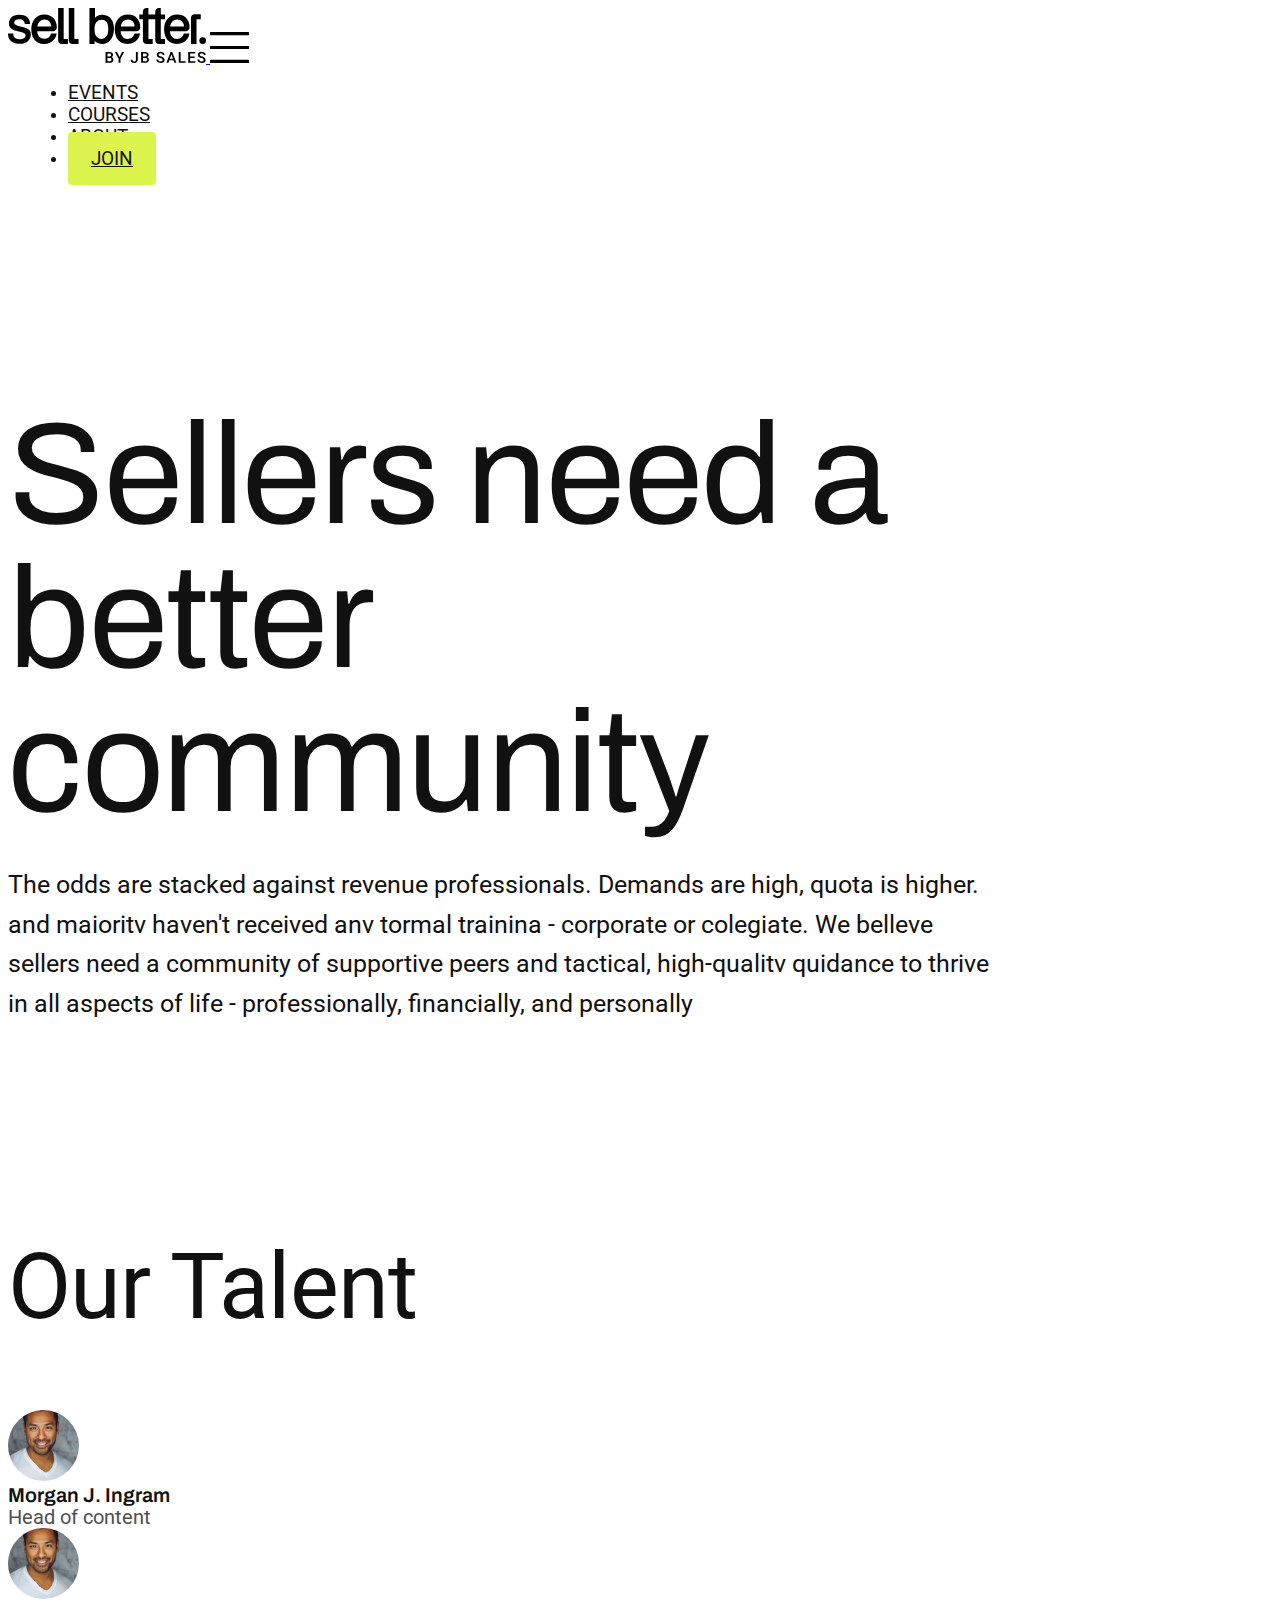
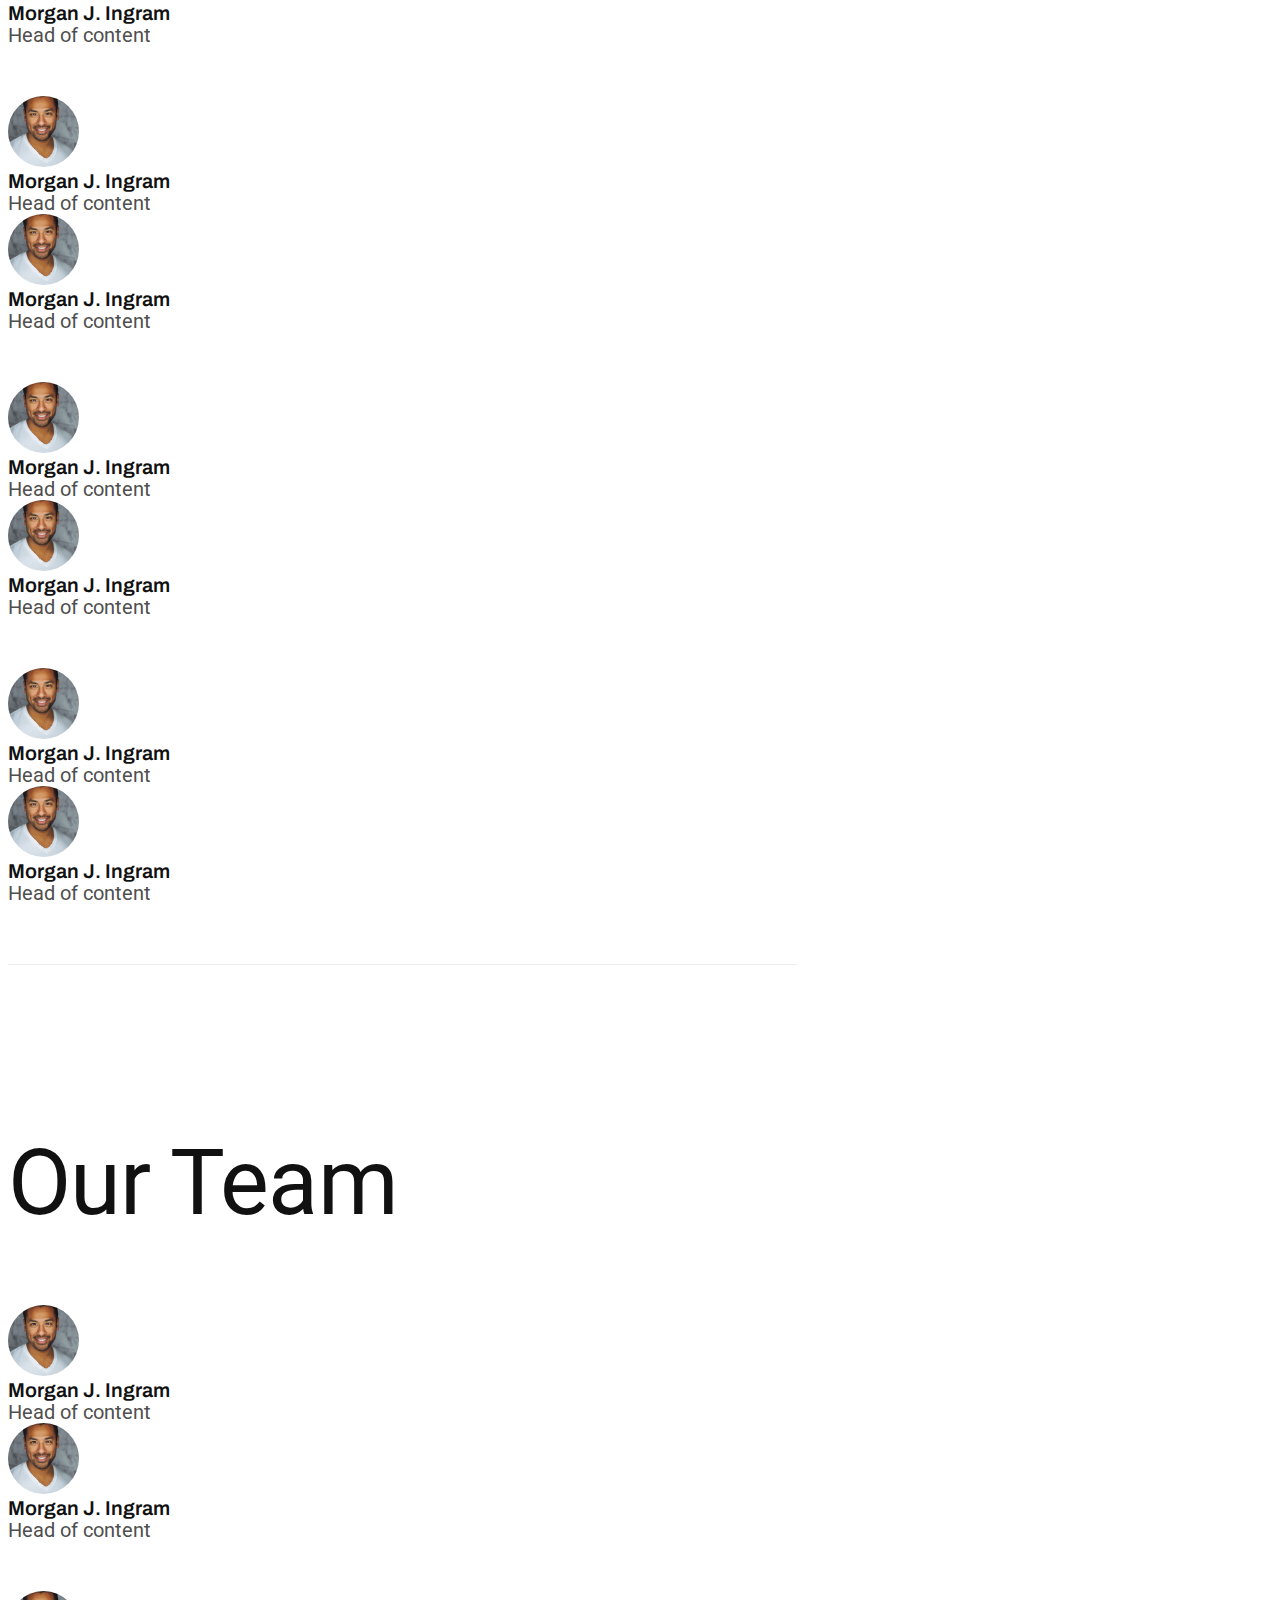
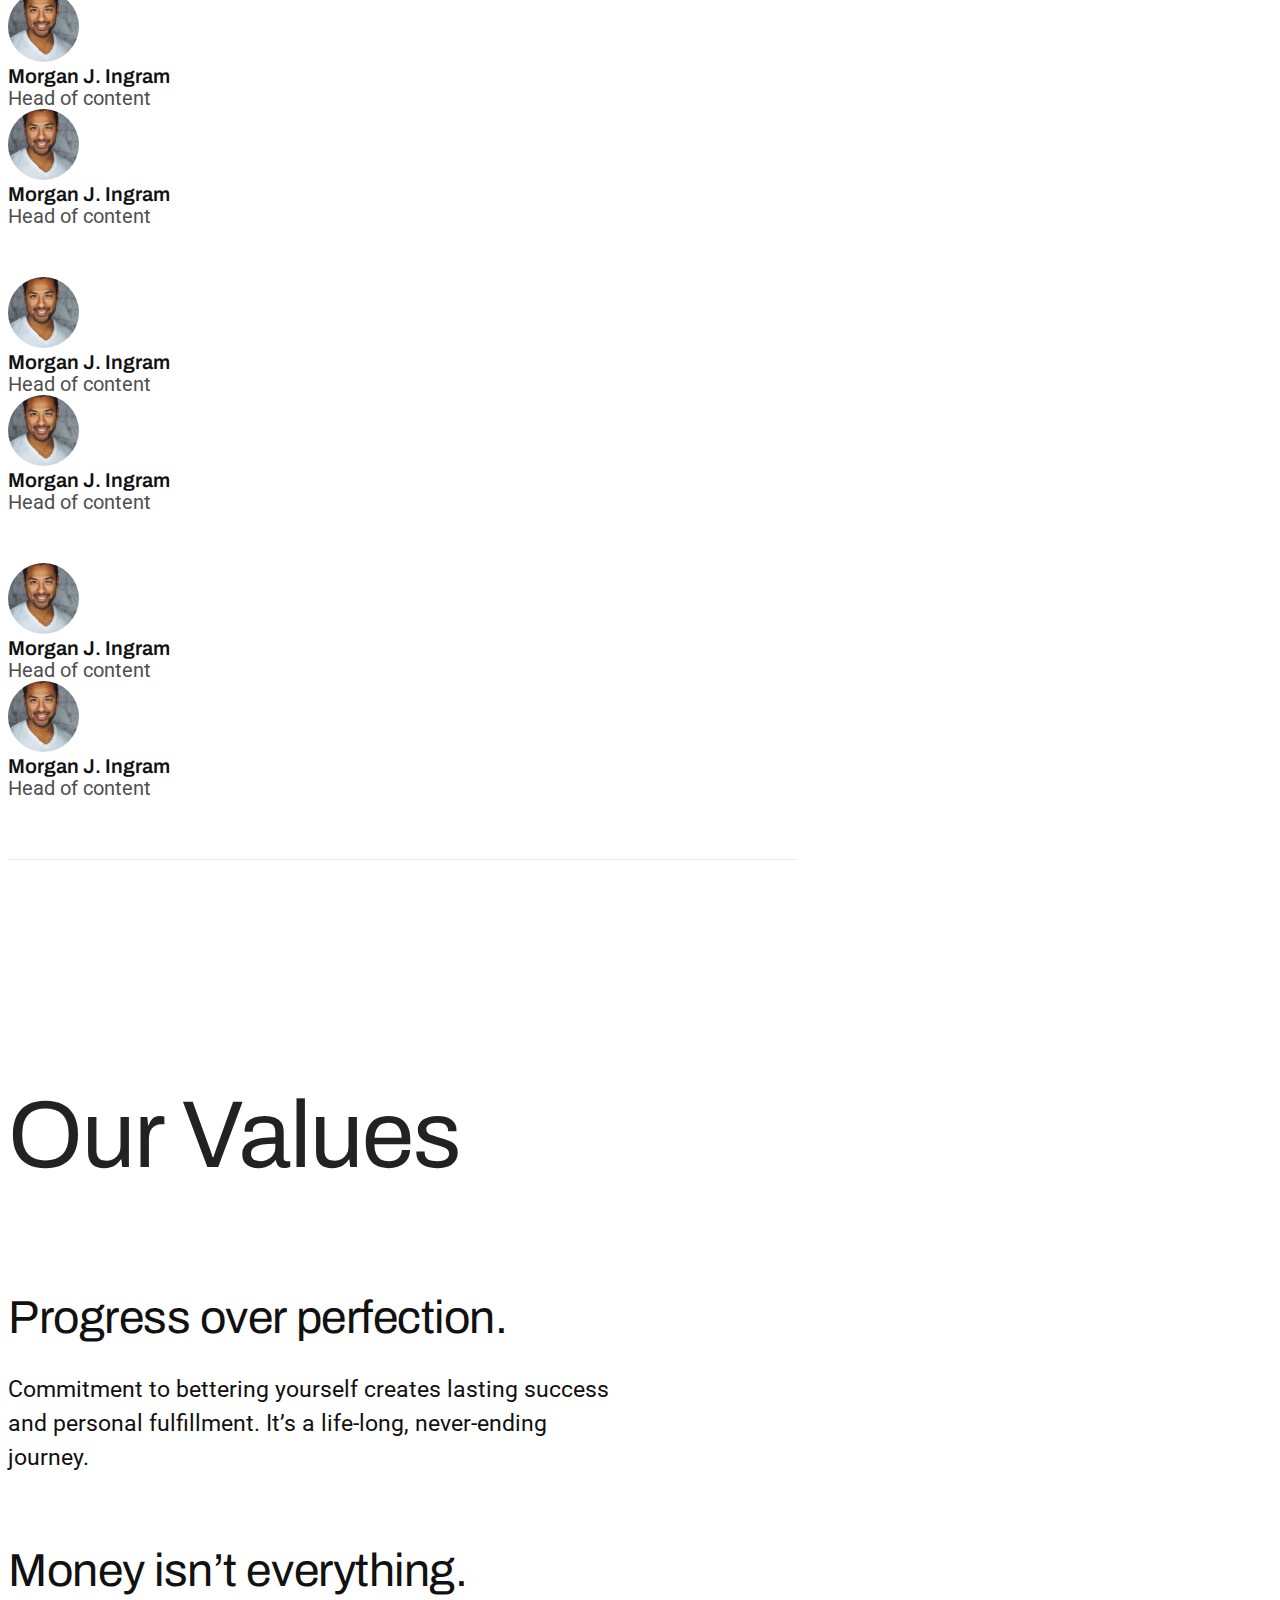
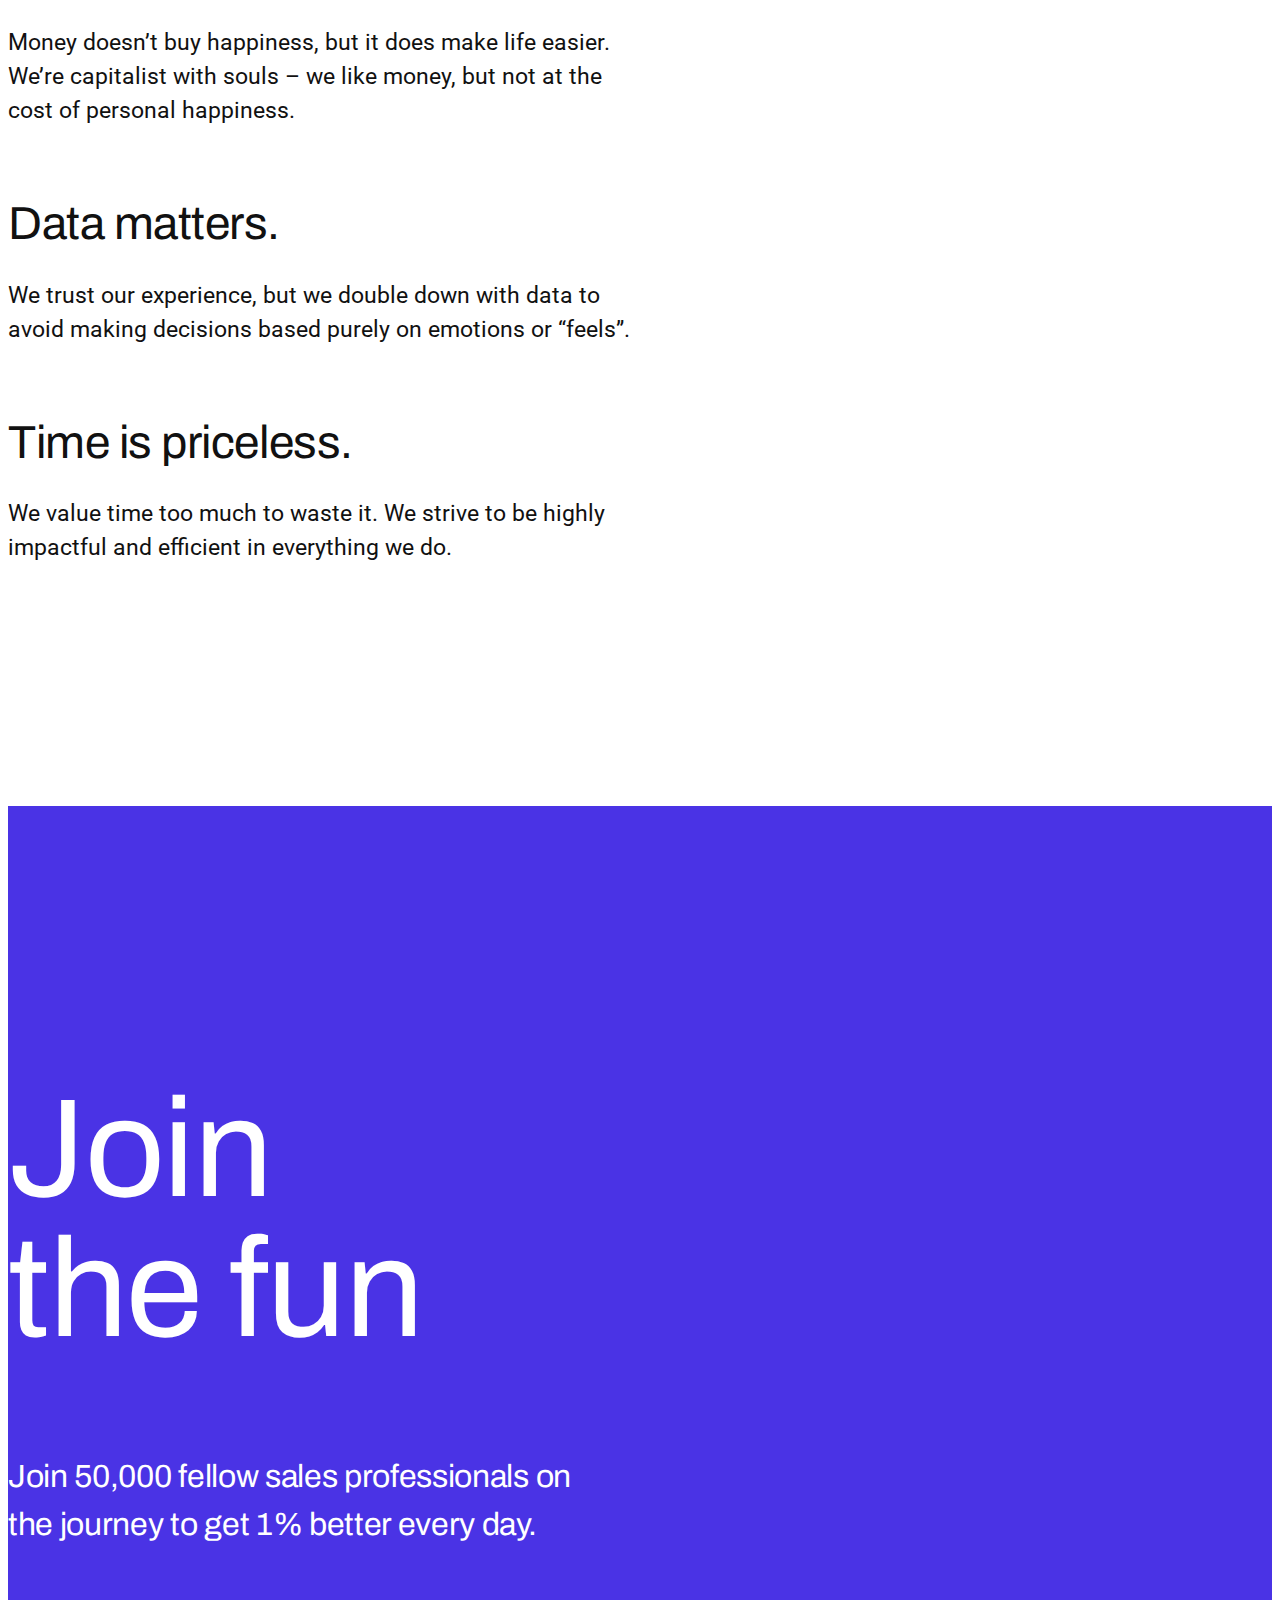
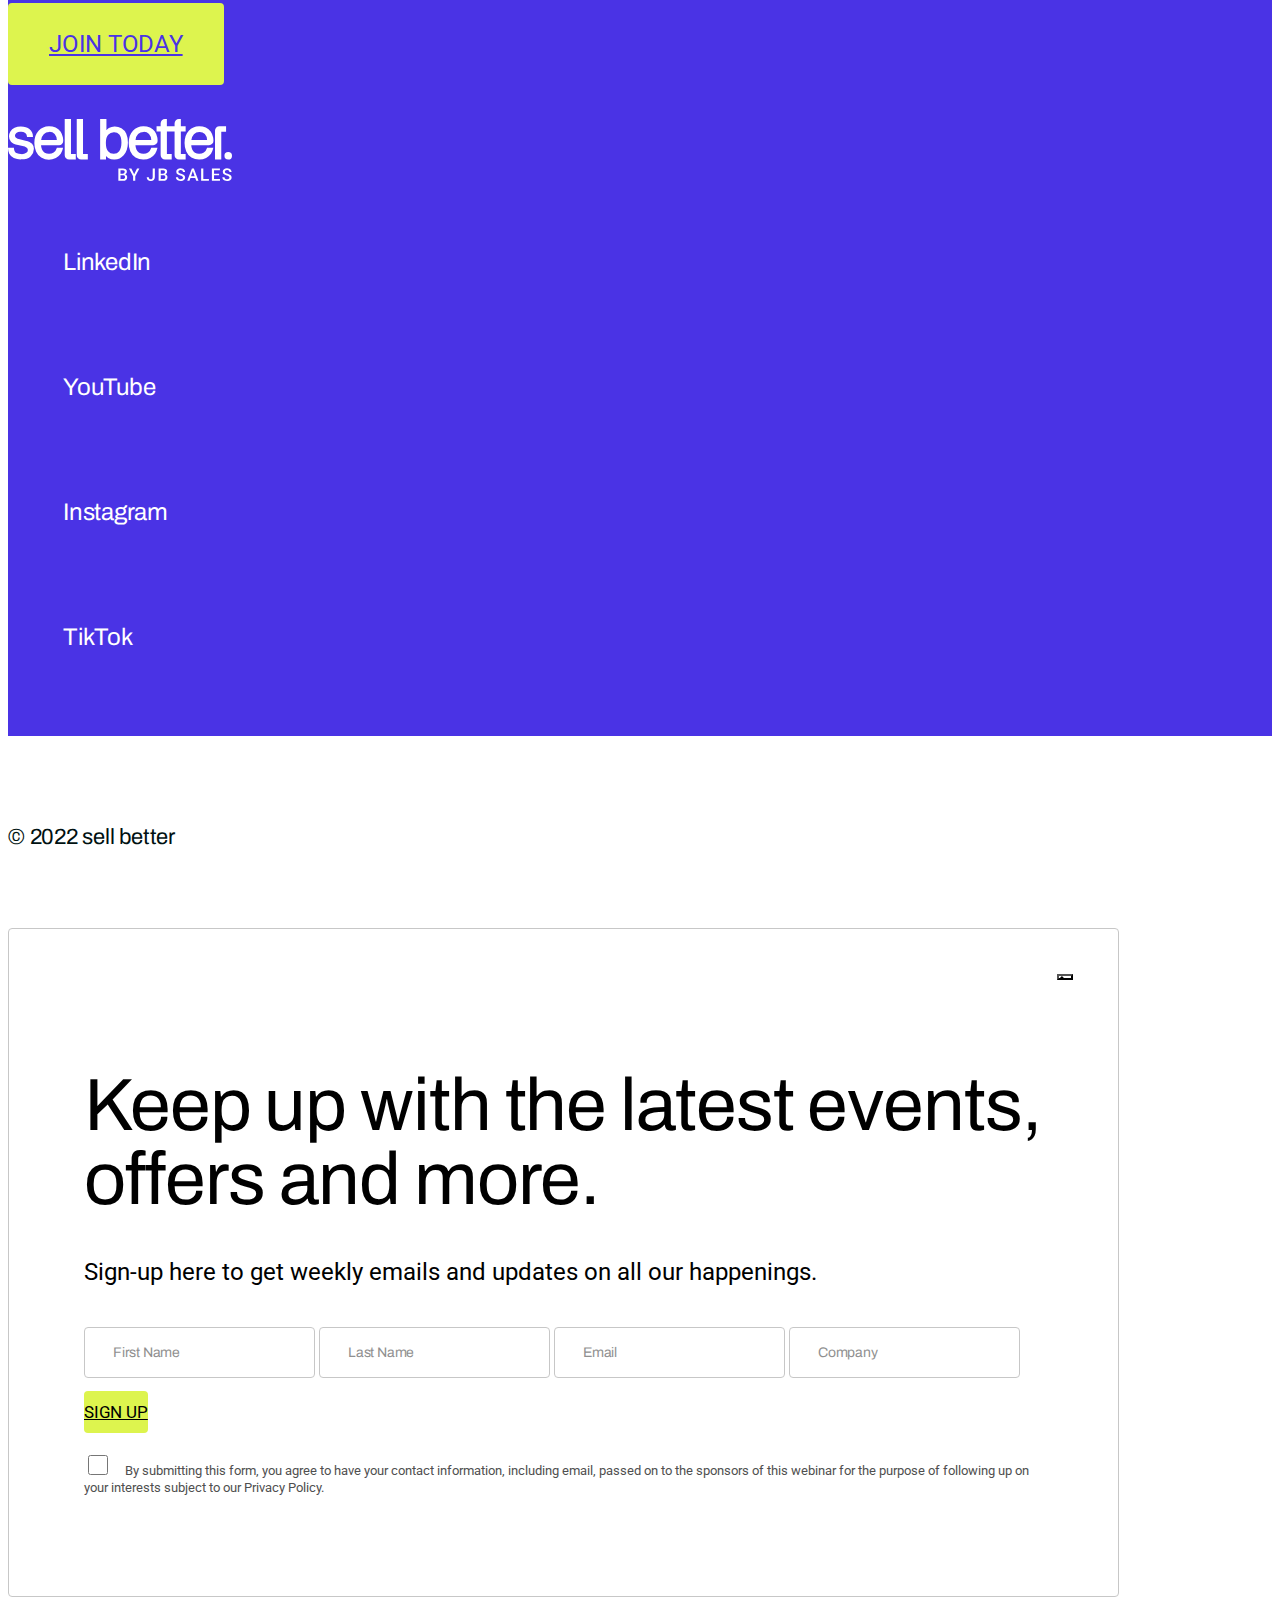
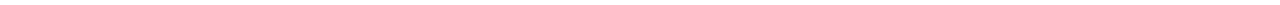
<file: about.html>
<!DOCTYPE html>
<html lang="en">
  <head>
    <meta charset="utf-8" />
    <meta name="viewport" content="width=device-width, initial-scale=1" />
    <title>Sell Better | About</title>
    <link
      href="https://cdn.jsdelivr.net/npm/bootstrap@5.2.0-beta1/dist/css/bootstrap.min.css"
      rel="stylesheet"
      integrity="sha384-0evHe/X+R7YkIZDRvuzKMRqM+OrBnVFBL6DOitfPri4tjfHxaWutUpFmBp4vmVor"
      crossorigin="anonymous"
    />
    <link rel="preconnect" href="https://fonts.googleapis.com" />
    <link rel="preconnect" href="https://fonts.gstatic.com" crossorigin />
    <link
      href="https://fonts.googleapis.com/css2?family=Archivo:wght@400;500;600;700;800;900&family=Roboto:wght@400;500;700;900&display=swap"
      rel="stylesheet"
    />
    <link
      rel="stylesheet"
      href="https://cdnjs.cloudflare.com/ajax/libs/animate.css/4.1.1/animate.min.css"
    />
    <link rel="icon" href="img/favicon.png" type="image/png" />
    <link rel="stylesheet" href="style.css" />
  </head>
  <body>
    <!-- Nav section -->

    <nav class="navbar navbar-expand-lg">
      <div class="container">
        <a class="navbar-brand" href="index.html">
          <img src="img/sell_better_logo.svg" alt="Sell Better" />
        </a>

        <label class="navbar-toggler" for="slide-menu-right" type="button">
          <img src="img/menu-icon.svg" alt="" />
        </label>

        <div class="collapse navbar-collapse" id="navbarMain">
          <div class="navbar-nav ms-auto align-items-center">
            <ul id="menu-main" class="navbar-nav me-auto mb-2 mb-md-0">
              <li class="menu-item nav-item">
                <a href="index.html#events" class="nav-link">Events</a>
              </li>
              <li class="menu-item nav-item">
                <a
                  href="https://www.thinkific.com/"
                  target="_blank"
                  class="nav-link"
                  >Courses</a
                >
              </li>
              <li class="menu-item nav-item">
                <a href="about.html" class="nav-link">About</a>
              </li>
              <li class="nav-item nav-join">
                <a
                  class="nav-link btn btn-primary"
                  href="#"
                  data-bs-toggle="modal"
                  data-bs-target="#joinModal"
                  >Join</a
                >
              </li>
            </ul>
          </div>
        </div>
      </div>
    </nav>

    <!-- Menu Items -->
    <div class="slide-menu" id="slide-menu">
      <input id="slide-menu-right" class="menu-toggle" type="checkbox" />
      <div class="menu-wrap" id="menu-wrap">
        <label for="slide-menu-right" class="menu-close"
          ><img src="img/close_icon.svg" alt=""
        /></label>
        <div class="menu-list">
          <ul class="text-center">
            <li class="">
              <a class="mobile-menu-link" href="index.html">Home</a>
            </li>
            <li class="">
              <a class="mobile-menu-link" href="index.html#events">Events</a>
            </li>
            <li class="">
              <a
                class="mobile-menu-link"
                target="_blank"
                href="https://www.thinkific.com/"
                >Courses</a
              >
            </li>
            <li class="">
              <a class="mobile-menu-link" href="about.html">About</a>
            </li>
          </ul>
          <div class="nav-join text-center w-100">
            <a
              data-bs-toggle="modal"
              data-bs-target="#joinModal"
              for="slide-menu-right"
              class="btn btn-primary"
              >Join</a
            >
          </div>
          <div class="social-icons-block">
            <div class="container">
              <div class="socials-icons">
                <ul
                  class="d-flex list-unstyled justify-content-center align-items-center"
                >
                  <li>
                    <a href="#"><img src="img/linkedin_icon.svg" alt="" /></a>
                  </li>
                  <li>
                    <a href="#"><img src="img/instagram.svg" alt="" /></a>
                  </li>
                  <li>
                    <a href="#"><img src="img/TikTok.svg" alt="" /></a>
                  </li>
                  <li>
                    <a href="#"><img src="img/youtube.svg" alt="" /></a>
                  </li>
                </ul>
              </div>
            </div>
          </div>
        </div>
      </div>
      <label for="slide-menu-right" class="menu-overlay"></label>
    </div>

    <!-- About page hero -->

    <div class="about-hero">
      <div class="container">
        <div
          class="about-hero-content mx-auto text-center d-flex flex-column align-items-center"
        >
          <h1>Sellers need a better community</h1>
          <p>
            The odds are stacked against revenue professionals. Demands are
            high, quota is higher. and maioritv haven't received anv tormal
            trainina - corporate or colegiate. We belleve sellers need a
            community of supportive peers and tactical, high-qualitv quidance to
            thrive in all aspects of life - professionally, financially, and
            personally
          </p>
        </div>
      </div>
    </div>

    <!-- Talent section -->

    <section class="team-section" id="talent-section">
      <div class="container">
        <div class="team-section-wrap mx-auto">
          <h2 class="text-center">Our Talent</h2>
          <div class="row">
            <div class="col-md-6">
              <div
                class="team-member d-flex align-items-center justify-content-center justify-content-md-start"
              >
                <div class="team-member-photo">
                  <img src="img/person.jpg" alt="" />
                </div>
                <div class="member-infos">
                  <div class="member-name">Morgan J. Ingram</div>
                  <div class="member-role">Head of content</div>
                </div>
              </div>
            </div>
            <div class="col-md-6">
              <div
                class="team-member d-flex align-items-center justify-content-md-end justify-content-center"
              >
                <div class="team-member-photo">
                  <img src="img/person.jpg" alt="" />
                </div>
                <div class="member-infos">
                  <div class="member-name">Morgan J. Ingram</div>
                  <div class="member-role">Head of content</div>
                </div>
              </div>
            </div>
          </div>
          <div class="row">
            <div class="col-md-6">
              <div
                class="team-member d-flex align-items-center justify-content-center justify-content-md-start"
              >
                <div class="team-member-photo">
                  <img src="img/person.jpg" alt="" />
                </div>
                <div class="member-infos">
                  <div class="member-name">Morgan J. Ingram</div>
                  <div class="member-role">Head of content</div>
                </div>
              </div>
            </div>
            <div class="col-md-6">
              <div
                class="team-member d-flex align-items-center justify-content-md-end justify-content-center"
              >
                <div class="team-member-photo">
                  <img src="img/person.jpg" alt="" />
                </div>
                <div class="member-infos">
                  <div class="member-name">Morgan J. Ingram</div>
                  <div class="member-role">Head of content</div>
                </div>
              </div>
            </div>
          </div>
          <div class="row">
            <div class="col-md-6">
              <div
                class="team-member d-flex align-items-center justify-content-center justify-content-md-start"
              >
                <div class="team-member-photo">
                  <img src="img/person.jpg" alt="" />
                </div>
                <div class="member-infos">
                  <div class="member-name">Morgan J. Ingram</div>
                  <div class="member-role">Head of content</div>
                </div>
              </div>
            </div>
            <div class="col-md-6">
              <div
                class="team-member d-flex align-items-center justify-content-md-end justify-content-center"
              >
                <div class="team-member-photo">
                  <img src="img/person.jpg" alt="" />
                </div>
                <div class="member-infos">
                  <div class="member-name">Morgan J. Ingram</div>
                  <div class="member-role">Head of content</div>
                </div>
              </div>
            </div>
          </div>
          <div class="row">
            <div class="col-md-6">
              <div
                class="team-member d-flex align-items-center justify-content-center justify-content-md-start"
              >
                <div class="team-member-photo">
                  <img src="img/person.jpg" alt="" />
                </div>
                <div class="member-infos">
                  <div class="member-name">Morgan J. Ingram</div>
                  <div class="member-role">Head of content</div>
                </div>
              </div>
            </div>
            <div class="col-md-6">
              <div
                class="team-member d-flex align-items-center justify-content-md-end justify-content-center"
              >
                <div class="team-member-photo">
                  <img src="img/person.jpg" alt="" />
                </div>
                <div class="member-infos">
                  <div class="member-name">Morgan J. Ingram</div>
                  <div class="member-role">Head of content</div>
                </div>
              </div>
            </div>
          </div>
        </div>
      </div>
    </section>

    <!-- Team section -->

    <section class="team-section" id="team-section">
      <div class="container">
        <div class="team-section-wrap mx-auto">
          <h2 class="text-center">Our Team</h2>
          <div class="row">
            <div class="col-md-6">
              <div
                class="team-member d-flex align-items-center justify-content-center justify-content-md-start"
              >
                <div class="team-member-photo">
                  <img src="img/person.jpg" alt="" />
                </div>
                <div class="member-infos">
                  <div class="member-name">Morgan J. Ingram</div>
                  <div class="member-role">Head of content</div>
                </div>
              </div>
            </div>
            <div class="col-md-6">
              <div
                class="team-member d-flex align-items-center justify-content-md-end justify-content-center"
              >
                <div class="team-member-photo">
                  <img src="img/person.jpg" alt="" />
                </div>
                <div class="member-infos">
                  <div class="member-name">Morgan J. Ingram</div>
                  <div class="member-role">Head of content</div>
                </div>
              </div>
            </div>
          </div>
          <div class="row">
            <div class="col-md-6">
              <div
                class="team-member d-flex align-items-center justify-content-center justify-content-md-start"
              >
                <div class="team-member-photo">
                  <img src="img/person.jpg" alt="" />
                </div>
                <div class="member-infos">
                  <div class="member-name">Morgan J. Ingram</div>
                  <div class="member-role">Head of content</div>
                </div>
              </div>
            </div>
            <div class="col-md-6">
              <div
                class="team-member d-flex align-items-center justify-content-md-end justify-content-center"
              >
                <div class="team-member-photo">
                  <img src="img/person.jpg" alt="" />
                </div>
                <div class="member-infos">
                  <div class="member-name">Morgan J. Ingram</div>
                  <div class="member-role">Head of content</div>
                </div>
              </div>
            </div>
          </div>
          <div class="row">
            <div class="col-md-6">
              <div
                class="team-member d-flex align-items-center justify-content-center justify-content-md-start"
              >
                <div class="team-member-photo">
                  <img src="img/person.jpg" alt="" />
                </div>
                <div class="member-infos">
                  <div class="member-name">Morgan J. Ingram</div>
                  <div class="member-role">Head of content</div>
                </div>
              </div>
            </div>
            <div class="col-md-6">
              <div
                class="team-member d-flex align-items-center justify-content-md-end justify-content-center"
              >
                <div class="team-member-photo">
                  <img src="img/person.jpg" alt="" />
                </div>
                <div class="member-infos">
                  <div class="member-name">Morgan J. Ingram</div>
                  <div class="member-role">Head of content</div>
                </div>
              </div>
            </div>
          </div>
          <div class="row">
            <div class="col-md-6">
              <div
                class="team-member d-flex align-items-center justify-content-center justify-content-md-start"
              >
                <div class="team-member-photo">
                  <img src="img/person.jpg" alt="" />
                </div>
                <div class="member-infos">
                  <div class="member-name">Morgan J. Ingram</div>
                  <div class="member-role">Head of content</div>
                </div>
              </div>
            </div>
            <div class="col-md-6">
              <div
                class="team-member d-flex align-items-center justify-content-md-end justify-content-center"
              >
                <div class="team-member-photo">
                  <img src="img/person.jpg" alt="" />
                </div>
                <div class="member-infos">
                  <div class="member-name">Morgan J. Ingram</div>
                  <div class="member-role">Head of content</div>
                </div>
              </div>
            </div>
          </div>
        </div>
      </div>
    </section>

    <!-- Our Values section -->

    <section class="our-values" id="our-values">
      <div class="container">
        <div class="our-values-wrap mx-auto">
          <h2 class="text-center">Our Values</h2>
          <div class="value-box">
            <h4>Progress over perfection.</h4>
            <p>
              Commitment to bettering yourself creates lasting success and
              personal fulfillment. It’s a life-long, never-ending journey.
            </p>
          </div>
          <div class="value-box">
            <h4>Money isn’t everything.</h4>
            <p>
              Money doesn’t buy happiness, but it does make life easier. We’re
              capitalist with souls – we like money, but not at the cost of
              personal happiness.
            </p>
          </div>
          <div class="value-box">
            <h4>Data matters.</h4>
            <p>
              We trust our experience, but we double down with data to avoid
              making decisions based purely on emotions or “feels”.
            </p>
          </div>
          <div class="value-box">
            <h4>Time is priceless.</h4>
            <p>
              We value time too much to waste it. We strive to be highly
              impactful and efficient in everything we do.
            </p>
          </div>
        </div>
      </div>
    </section>

    <!-- Join section -->

    <section class="join-section">
      <div class="container">
        <h1 class="text-center">
          Join <br class="b-block d-lg-none" />
          the fun
        </h1>
        <h3 class="text-center">
          Join 50,000 fellow sales professionals on <br />
          the journey to get 1% better every day.
        </h3>
        <div class="btn-wrap text-center">
          <a
            href="#"
            class="btn btn-primary"
            data-bs-toggle="modal"
            data-bs-target="#joinModal"
            >Join today</a
          >
        </div>
        <!-- Footer -->

        <div
          class="footer main-footer d-flex align-items-center justify-content-between"
        >
          <div class="footer-logo text-center order-lg-1 order-2">
            <a href="index.html"
              ><img src="img/sell_better_logo.svg" alt="" class="img-fluid"
            /></a>
          </div>
          <div class="footer-social-links order-lg-2 order-1">
            <ul class="list-unstyled d-lg-flex text-center">
              <li><a href="" class="footer-link">LinkedIn</a></li>
              <li><a href="" class="footer-link">YouTube</a></li>
              <li><a href="" class="footer-link">Instagram</a></li>
              <li><a href="" class="footer-link">TikTok</a></li>
            </ul>
          </div>
        </div>
      </div>
    </section>

    <!-- Copyright -->

    <section class="copyright-section">
      <div class="container">
        <div class="copyright-wrap"><p>© 2022 sell better</p></div>
      </div>
    </section>

    <!-- Join Modal -->
    <div
      class="modal fade"
      id="joinModal"
      tabindex="-1"
      aria-labelledby="joinModalLabel"
      aria-hidden="true"
    >
      <div class="modal-dialog modal-dialog-centered modal-xl">
        <div class="modal-content">
          <div class="modal-header">
            <button
              type="button"
              class="btn-close"
              data-bs-dismiss="modal"
              aria-label="Close"
            ></button>
          </div>
          <div class="modal-body pt-0">
            <div class="container">
              <div class="row">
                <div class="col-lg-6">
                  <h1>Keep up with the latest events, offers and more.</h1>
                  <h5>
                    Sign-up here to get weekly emails and updates on all our
                    happenings.
                  </h5>
                </div>
                <div class="col-lg-6">
                  <form>
                    <input
                      type="text"
                      class="form-control"
                      id="joinFirstName"
                      placeholder="First Name"
                    />

                    <input
                      type="text"
                      class="form-control"
                      id="joinLastName"
                      placeholder="Last Name"
                    />

                    <input
                      type="email"
                      class="form-control"
                      id="joinEmail"
                      placeholder="Email"
                    />

                    <input
                      type="text"
                      class="form-control"
                      id="joinCompany"
                      placeholder="Company"
                    />
                  </form>
                  <div class="btn-wrap">
                    <a href="#" class="btn btn-primary w-100">Sign up</a>
                  </div>
                  <div class="form-check">
                    <input
                      type="checkbox"
                      class="form-check-input"
                      id="joinCheck"
                    />
                    <label class="form-check-label" for="joinCheck"
                      >By submitting this form, you agree to have your contact
                      information, including email, passed on to the sponsors of
                      this webinar for the purpose of following up on your
                      interests subject to our Privacy Policy.</label
                    >
                  </div>
                </div>
              </div>
            </div>
          </div>
        </div>
      </div>
    </div>

    <script
      src="https://code.jquery.com/jquery-3.6.0.min.js"
      integrity="sha256-/xUj+3OJU5yExlq6GSYGSHk7tPXikynS7ogEvDej/m4="
      crossorigin="anonymous"
    ></script>
    <script
      src="https://cdn.jsdelivr.net/npm/bootstrap@5.2.0-beta1/dist/js/bootstrap.bundle.min.js"
      integrity="sha384-pprn3073KE6tl6bjs2QrFaJGz5/SUsLqktiwsUTF55Jfv3qYSDhgCecCxMW52nD2"
      crossorigin="anonymous"
    ></script>

    <script src="scripts/script.js"></script>
  </body>
</html>
</file>
<file: style.css>
:root {
  --font-primary: "Roboto", sans-serif;
  --font-secondary: "Archivo", sans-serif;
  --blue-primary: #4a33e5;
  --black-custom: #111111;
  --green-light: #ddf44e;
  --grey-light: #f5f5f5;
}

body {
  font-family: var(--font-primary);
  letter-spacing: 0px;
  line-height: 1;
  color: var(--black-custom);
}

h1 {
  font-size: 90px;
  line-height: 1;
  color: var(--black-custom);
  font-family: var(--font-secondary);
}

h1,
h2,
h3,
h4,
h5,
h6 {
  font-weight: 400;
}

.list-unstyled {
  list-style: none;
}

.btn {
  border-radius: 4px;
  font-size: 24px;
  line-height: 1.25;
  padding-top: 27px;
  padding-bottom: 27px;
  text-transform: uppercase;
  border: none;
}

.btn-primary {
  background-color: var(--green-light);
}

.btn-primary:hover,
.btn-primary:active,
.btn-primary:focus {
  background-color: #d0ea31;
  border: none;
  box-shadow: none;
}

/*******************************************
              Desktop Hero
*******************************************/

.hero-desktop {
  height: 100vh;

  position: relative;
}

.hero-arrow-wrap {
  position: absolute;
  left: 50%;
  transform: translateX(-50%);
  bottom: 40px;
}

.color-scheme-1 {
  background-color: #4f2ee8;
}

.color-scheme-1 .hero-section-content img {
  filter: invert(89%) sepia(50%) saturate(621%) hue-rotate(13deg)
    brightness(107%) contrast(91%);
}

.color-scheme-2 {
  background-color: #17243f;
}

.color-scheme-2 .hero-section-content img {
  filter: invert(79%) sepia(10%) saturate(1049%) hue-rotate(216deg)
    brightness(98%) contrast(93%);
}

.color-scheme-3 {
  background-color: #3a3ee4;
}

.color-scheme-3 .hero-section-content img {
  filter: invert(75%) sepia(13%) saturate(1631%) hue-rotate(77deg)
    brightness(93%) contrast(89%);
}

.color-scheme-4 {
  background-color: #d0bcf1;
}

.color-scheme-4 .hero-section-content img {
  filter: invert(39%) sepia(55%) saturate(852%) hue-rotate(316deg)
    brightness(101%) contrast(89%);
}

/*******************************************
              Navbar
*******************************************/

.navbar {
  transition: all 0.5s;
}
.navbar.scrollUp {
  transform: translateY(-85px);
}

.navbar-brand img {
  height: 55px;
}

.navbar-nav {
  align-items: center;
}

.navbar-nav > li {
  margin-left: 20px;
  margin-right: 20px;
  position: relative;
}

.navbar-nav > li:last-child {
  margin-right: 0px;
}

.navbar-nav > li > a {
  color: var(--black-custom);
  font-size: 19px;
  letter-spacing: 0px;
  text-transform: uppercase;
  line-height: 1.15;
  -moz-transition: all 0.2s ease 0s;
  -o-transition: all 0.2s ease 0s;
  -webkit-transition: all 0.2s ease 0s;
  transition: all 0.2s ease 0s;
}

.navbar-nav > li > a:hover,
.navbar-nav > li > a:focus {
  color: var(--green-light);
}

.navbar-nav > li > a.active {
  color: var(--green-light) !important;
}

.navbar-toggler {
  position: relative;
  border: 0;
  height: 31px;
}

.navbar-toggler:focus,
.navbar-toggler:active {
  outline: 0;
}

.slide-menu {
  z-index: 1031;
  position: relative;
}
.menu-wrap {
  background-color: #fff;
  padding: 0;
  overflow: hidden;
  transition: all 0.3s;
  position: fixed;
  width: 570px;
  top: 0;
  right: -570px;
  bottom: 0;
  z-index: 999;
}

.menu-toggle {
  display: none;
}
.menu-toggle:checked + .menu-wrap {
  right: 0;
}

.menu-overlay {
  background: rgba(0, 0, 0, 0.4);
  display: none;
  position: fixed;
  left: 0;
  right: 0;
  top: 0;
  bottom: 0;
  z-index: 900;
}
.menu-close {
  background: transparent url(img/close_icon.svg) center no-repeat;
  background-size: 31px;
  opacity: 1;
  position: absolute;
  width: 31px;
  height: 31px;
  right: 30px;
  top: 30px;
  text-indent: -9999px;
  transition: all 0.3s;
}
.menu-close:hover {
  cursor: pointer;
}
.menu-wrap:hover .menu-close {
  opacity: 1;
}
.menu-toggle {
  display: none;
}
.menu-toggle:checked + .menu-wrap {
  right: 0;
}
.menu-toggle:checked ~ .menu-overlay {
  display: block;
}

.menu-list {
  position: absolute;
  top: 80px;
  left: 110px;
  right: 110px;
  height: inherit;
  display: block;
  overflow: hidden;
}
.menu-wrap:hover .menu-list {
  overflow-y: auto;
}
.menu-list ul {
  list-style-type: none;
  padding: 0;
  margin: 0;
}
.menu-list li {
  display: block;
}
.menu-list li a,
.menu-list li label {
  display: block;
  font-size: 24px;
  line-height: 1.33;
  color: #000;
  text-decoration: none;
  text-transform: uppercase;
  padding-top: 30px;
  padding-bottom: 30px;
  border-bottom: 1px solid #ededed;
  -moz-transition: all 0.5s ease 0s;
  -o-transition: all 0.5s ease 0s;
  -webkit-transition: all 0.5s ease 0s;
  transition: all 0.5s ease 0s;
}

.menu-list li a:hover,
.menu-list li label:hover,
.menu-list li a:active,
.menu-list li a.active {
  color: var(--green-light);
  cursor: pointer;
}

.nav-link {
  font-weight: 400;
}

.nav-contact {
  margin-top: 25px;
}
.slide-menu li .btn {
  font-size: 14px;
  letter-spacing: 0.7px;
  display: inline-block;
}

.menu-icon {
  position: absolute;
  bottom: 40px;
  left: 110px;
  right: 110px;
}
.menu-icon ul {
  list-style-type: none;
  padding: 0;
  margin: 0;
}
.menu-icon li {
  margin-left: 10px;
  margin-right: 10px;
  font-size: 25px;
  line-height: 25px;
}
.menu-icon li img {
  filter: invert(100%);
}
.menu-icon li img:hover {
  filter: invert(100%) !important;
}

.slide-menu .social-icons-block ul li a {
  border-bottom: none;
}

.slide-menu .social-icons-block {
  margin-top: 20px;
}

.slide-menu .nav-join {
  margin-top: 40px;
}

.slide-menu .nav-join .btn {
  font-size: 24px;
  line-height: 1.5;
  padding: 10px 110px;
}

#menu-main .nav-join a:hover,
#menu-main .nav-join a:focus {
  transform: none;
  color: #000000;
}

#menu-main .nav-join .btn {
  padding: 15px 23px;
}

/*******************************************
             Big section
*******************************************/
#big-section {
  min-height: 100vh;
  padding-top: 60px;
}

/*******************************************
             First section
*******************************************/

.first-section {
  margin-top: 50px;
}

.first-section h1 {
  margin-bottom: 20px;
}

.first-section h3 {
  font-size: 34px;
  line-height: 1.47;
  margin-bottom: 10px;
}

.first-section h4 {
  font-size: 30px;
  line-height: 1.4;
}

.first-section-card {
  background-color: var(--blue-primary);
  max-width: 432px;
  padding: 36.5px 20px;
  border-radius: 4px;
  margin-left: auto;
}
.first-section-card .btn {
  max-width: 373px;
  font-size: 17px;
  letter-spacing: -0.17px;
  line-height: 2.33;
  padding-top: 10px;
  padding-bottom: 10px;
  color: #313131;
}

.first-section-card .btn-wrap {
  margin-top: 20px;
}

.first-section-card h3 {
  color: #ffffff;
  font-size: 44.32px;
  margin-bottom: 28px;
}

.check-wrap {
  margin-right: 13px;
}

.check-wrap img {
  width: 28px;
  height: 28px;
}

.check-text {
  font-size: 19.87px;
  line-height: 2;
  color: #ffffff;
}

/*******************************************
             Logo Section
*******************************************/
.logo-section h5 {
  font-size: 20px;
  line-height: 1.3;
}

.logo-section {
  padding-top: 50px;
  padding-bottom: 40px;
}
.logo-box {
  text-align: center;
  margin: 15px 30px;
}
.logo-box img {
  max-height: 64px;
  width: auto;
}

/*******************************************
             Social Icons
*******************************************/

.socials-icons > ul > li {
  margin-right: 10px;
  margin-left: 10px;
}

.socials-icons > ul > li:first-child {
  margin-left: 0px;
}

.socials-icons > ul > li:last-child {
  margin-right: 0px;
}

.socials-icons > ul > li > a > img {
  max-height: 30px;
}

.socials-icons > ul > li > a:hover > img {
  filter: invert(88%) sepia(43%) saturate(656%) hue-rotate(12deg)
    brightness(104%) contrast(92%);
}

/*******************************************
             Second Section
*******************************************/
.second-section {
  background-color: var(--grey-light);
  padding-top: 200px;
  padding-bottom: 200px;
}

.second-section-box {
  margin-bottom: 135px;
}

.second-section-heading h1 {
  font-family: var(--font-secondary);
  font-size: 192px;
  letter-spacing: -1.92px;
}

.second-section-text h3 {
  font-size: 48px;
  letter-spacing: -0.48px;
  line-height: 1.18;
  margin-bottom: 40px;
  font-family: var(--font-secondary);
}

.second-section-text p {
  font-size: 28px;
  letter-spacing: -0.28px;
  line-height: 1.35;
}

.second-section-text p:last-child {
  margin-bottom: 0px;
}

/*******************************************
              Events
*******************************************/

#events {
  background-color: var(--black-custom);
  padding-top: 180px;
  padding-bottom: 175px;
}
#events h1 {
  color: #ffffff;
  font-size: 180.69px;
  letter-spacing: -1.81px;
  font-family: var(--font-secondary);
}

#events h4 {
  color: #ffffff;
  font-size: 36.21px;
  line-height: 1.42;
}
.events-calendar {
  padding-left: 0;
  border: 1px solid #e3e3e3;
  border-radius: 4px;
  margin-top: 82px;
  margin-bottom: 80px;
}

.events-calendar-header {
  padding-left: 90px;
  padding-top: 44px;
  padding-bottom: 44px;
  border-bottom: 1px solid #e3e3e3;
  background: #fff;
}

.events-calendar-date {
  font-size: 21.43px;
  font-weight: 600;
}

.events-calendar-title {
  font-size: 21.43px;
  font-weight: 600;
}

.event-box {
  padding-left: 90px;
  padding-top: 20px;
  padding-bottom: 20px;
  position: relative;
  border-bottom: 1px solid #e3e3e3;
  background: #fff;
}

.event-box > .row:hover {
  cursor: pointer;
}

.event-box .btn {
  font-size: 14.74px;
  line-height: 2.33;
  padding: 5px 25px;
}

.event-date {
  font-size: 15px;
  font-weight: 500;
  min-height: 45.2px;
  text-transform: uppercase;
}

.ellipsis-1 {
  line-clamp: 1;
  white-space: nowrap;
  overflow: hidden;
  text-overflow: ellipsis;
}

.event-title {
  font-size: 17px;
  font-weight: 600;
  min-height: 45.2px;
}

.event-sign-up .lock {
  margin-left: 20px;
}

.event-who {
  min-height: 45.2px;
}
.event-who-img {
  width: 40px;
  height: 40px;
  position: relative;
  z-index: 9;
}
.event-who-img:nth-child(2) {
  left: 0px;
  z-index: 8;
}
.event-who-img:nth-child(3) {
  left: -10px;
  z-index: 7;
}
.event-who-img:nth-child(4) {
  left: -20px;
  z-index: 6;
}
.event-who-img:nth-child(5) {
  left: -30px;
  z-index: 5;
}
.event-who-img:nth-child(6) {
  left: -40px;
  z-index: 4;
}
.event-who-img:nth-child(7) {
  left: -50px;
  z-index: 3;
}
.event-who-img:nth-child(8) {
  left: -60px;
  z-index: 2;
}
.event-who-img:nth-child(9) {
  left: -70px;
  z-index: 1;
}

.event-who-img img {
  border-radius: 50%;
  width: 40px;
  height: 40px;
  object-fit: cover;
  border: 1px solid #ffffff;
}

.event-date-clock {
  font-size: 15px;
}

.event-describe {
  font-size: 15px;
  line-height: 1.4;
}

.who-name {
  font-size: 15px;
  line-height: 1.4;
}

.btn-black {
  background: #000;
  color: #fff;
  border: 1px solid #000;
  letter-spacing: 0.15px;
}
.btn-black:hover {
  background: #00acf2;
  color: #fff;
  border: 1px solid #00acf2;
}

.members-only {
  margin-bottom: 20px;
}

.members-only-text {
  font-size: 16px;
  font-weight: 500;
}

.event-btn {
  margin-top: 30px;
}

.acc-icon a img {
  transform: rotate(0deg);
  -moz-transition: all 0.25s ease 0s;
  -o-transition: all 0.25s ease 0s;
  -webkit-transition: all 0.25s ease 0s;
  transition: all 0.25s ease 0s;
}
.acc-icon a:not(.collapsed) img {
  transform: rotate(180deg);
}

#events .btn-wrap .btn {
  padding: 28px 132px;
  color: #111111;
  font-size: 24px;
  line-height: 1.25;
}

@media (min-width: 992px) {
  .acc-icon {
    position: absolute;
    top: 32px;
    left: 50px;
  }
  .events-calendar {
    overflow: hidden;
  }
}

.event-mob {
  width: 60px;
  min-width: 60px;
  text-transform: none;
  font-size: 18px;
  font-weight: 600;
}
.event-who .event-mob {
  font-size: 15px;
}

/*******************************************
             Join section
*******************************************/
.join-section {
  background-color: var(--blue-primary);
  padding-top: 180px;
  padding-bottom: 20px;
}

.join-section h1 {
  color: #ffffff;
  font-size: 140px;
  letter-spacing: -1.4px;
  font-family: var(--font-secondary);
}

.join-section h3 {
  font-family: var(--font-secondary);
  font-size: 32px;
  line-height: 1.5;
  color: #ffffff;
  letter-spacing: -0.32px;
}

.join-section .btn-wrap {
  margin-top: 80px;
}

.join-section .btn {
  color: var(--blue-primary);
  font-size: 24px;
  letter-spacing: -0.24px;
  padding: 27px 41px;
}

/*******************************************
             Footer
*******************************************/
.footer {
  background-color: var(--blue-primary);
  padding-top: 60px;
}

.footer-logo > a > img {
  height: 62.19px;
  filter: invert(100%) sepia(0%) saturate(30%) hue-rotate(50deg)
    brightness(107%) contrast(106%);
}

.footer-social-links > ul > li {
  margin-left: 15px;
  margin-right: 15px;
}

.footer-social-links > ul > li:last-child {
  margin-right: 0px;
}

.footer-link {
  text-decoration: none;
  color: #ffffff;
  font-size: 24px;
  line-height: 5.2;
  font-family: var(--font-secondary);
  letter-spacing: -0.24px;
}

.footer-link:hover {
  color: var(--green-light);
}

/*******************************************
             Copyright-section
*******************************************/
.copyright-section {
  padding-top: 65px;
  padding-bottom: 55px;
}

.copyright-section p {
  font-size: 22px;
  line-height: 1.3;
  letter-spacing: -0.22px;
  color: #001111;
  font-family: var(--font-secondary);
}

/*******************************************
             Modal
*******************************************/

#joinModal .modal-content {
  padding-bottom: 100px;
  border-radius: 4px;
  border: 1px solid #c7c7c7;
}

.modal-header {
  border-bottom: none;
  position: relative;
  padding-top: 45px;
  padding-bottom: 45px;
}

.modal-header .btn-close {
  background: url(img/close_icon.svg);
  opacity: 1;
  position: absolute;
  top: 45px;
  right: 45px;
}

.modal-body {
  padding-left: 75px;
  padding-right: 75px;
}

.modal-header .btn-close:focus {
  box-shadow: none;
}

.modal-body h1 {
  font-size: 74px;
  font-family: var(--font-secondary);
  letter-spacing: -1.11px;
  color: #000000;
  margin-bottom: 24px;
}

.modal-body h5 {
  font-size: 24px;
  line-height: 1.25;
  color: #000000;
}

.modal .form-control {
  padding: 17px 28px;
  border-radius: 4px;
  margin-bottom: 15px;
  color: var(--blue-primary);
  border: 1px solid #c7c7c7;
  font-family: var(--font-secondary);
}

.modal .form-control::placeholder {
  font-size: 14px;
  color: #909090;
  line-height: 1.28;
  letter-spacing: -0.21px;
}

.modal .form-control:focus {
  box-shadow: none;
  border: 2px solid var(--blue-primary);
}

.modal .form-control:focus::placeholder {
  color: var(--blue-primary);
}

.modal .btn-wrap .btn {
  color: #000000;
  font-size: 17px;
  line-height: 2.33;
  letter-spacing: -0.17px;
  padding-top: 11px;
  padding-bottom: 11px;
}

.modal .form-check {
  margin-top: 20px;
}

.modal .form-check label {
  color: #4f4f4f;
  font-size: 13px;
  line-height: 1.23;
  margin-left: 10px;
}

.modal .form-check-input {
  border-radius: 3px;
  border: 1px solid #909090;
  width: 20px;
  height: 20px;
}

.modal .form-check-input:active,
.modal .form-check-input:focus,
.modal .form-check-input:checked {
  background-color: var(--blue-primary);
  border: 1px solid var(--blue-primary);
  box-shadow: none;
}

/*******************************************
             About Page
*******************************************/
.about-hero-content {
  padding-top: 160px;
  padding-bottom: 20px;
}

.about-hero h1 {
  font-size: 144px;
  letter-spacing: -1.44px;
  line-height: 1;
  margin-bottom: 30px;
}

.about-hero p {
  font-size: 25.48px;
  line-height: 1.55;
  letter-spacing: 0px;
  max-width: 1000px;
}

.team-section-wrap {
  max-width: 789px;
  padding-bottom: 60px;
  padding-top: 85px;
  border-bottom: 1px solid rgba(0, 0, 0, 0.07);
}

.team-section-wrap h2 {
  font-size: 91.67px;
  letter-spacing: -0.92px;
  line-height: 1.25;
  margin-bottom: 65px;
}

.team-section-wrap > .row {
  margin-bottom: 50px;
}

.team-section-wrap > .row:last-child {
  margin-bottom: 0px;
}

.team-member-photo {
  margin-right: 30px;
}

.team-member-photo img {
  border-radius: 50%;
  height: 71px;
  width: 71px;
  object-fit: cover;
}

.member-name {
  font-size: 20px;
  font-weight: 600;
  line-height: 1.1;
  font-family: var(--font-secondary);
}

.member-role {
  font-size: 20px;
  line-height: 1.1;
  color: #4f4f4f;
}

.our-values {
  padding-top: 140px;
  padding-bottom: 240px;
}

.our-values-wrap h2 {
  font-size: 95px;
  line-height: 1.21;
  color: #222220;
  letter-spacing: -0.95px;
  margin-bottom: 93px;
  font-family: var(--font-secondary);
}

.value-box {
  margin-bottom: 65px;
}

.value-box:last-child {
  margin-bottom: 0px;
}

.value-box h4 {
  font-size: 46.34px;
  line-height: 1.35;
  letter-spacing: -0.46px;
  font-family: var(--font-secondary);
  margin-bottom: 0px;
}

.value-box p {
  font-size: 23.17px;
  line-height: 1.47;
}

.value-box p:last-child {
  margin-bottom: 0px;
}

/*******************************************
             Responsive
*******************************************/
@media (max-width: 1399px) {
  #big-section {
    padding-top: 50px;
  }
  h1 {
    font-size: 80px;
  }
  .first-section h3 {
    font-size: 32px;
  }
  .first-section h4 {
    font-size: 28px;
  }
  .second-section {
    padding-top: 150px;
    padding-bottom: 150px;
  }
  .second-section h1 {
    font-size: 172px;
  }

  .second-section-text h3 {
    font-size: 42px;
  }
  .second-section-text p {
    font-size: 26px;
  }
  .second-section-box {
    margin-bottom: 100px;
  }
  #events h1 {
    font-size: 172px;
  }
  #events h4 {
    font-size: 32px;
  }
}

@media (max-width: 1199px) {
  .first-section h1 {
    font-size: 70px;
  }
  .first-section h3 {
    font-size: 26px;
  }
  .first-section h4 {
    font-size: 24px;
  }
  #big-section {
    padding-top: 40px;
  }
  .second-section {
    padding-top: 120px;
    padding-bottom: 120px;
  }
  .second-section h1 {
    font-size: 152px;
  }

  .second-section-text h3 {
    font-size: 36px;
  }
  .second-section-text p {
    font-size: 24px;
  }
  .second-section-box {
    margin-bottom: 100px;
  }
  #events h1 {
    font-size: 152px;
  }
  #events h4 {
    font-size: 28px;
  }
  .modal-dialog {
    max-width: 900px;
  }
  .modal-content {
    padding-bottom: 40px !important;
  }
  .modal h1 {
    font-size: 64px;
  }
  .modal-body h5 {
    font-size: 22px;
  }
  .about-hero h1 {
    font-size: 120px;
  }
  .about-hero p {
    font-size: 22px;
  }
  .about-hero-content {
    padding-top: 80px;
  }
  .team-section-wrap {
    padding-top: 50px;
  }
  .our-values {
    padding-top: 80px;
    padding-bottom: 80px;
  }
}

@media (min-width: 1200px) {
  .modal-dialog {
    width: 1111px;
  }
}

@media (min-width: 993px) {
  .second-section-wrap {
    width: 50%;
  }
  .our-values-wrap {
    max-width: 624px;
  }

  .about-hero-content {
    max-width: 1092px;
  }
}

@media (max-width: 992px) {
  #big-section {
    padding-top: 20px;
  }
  .first-section h1 {
    font-size: 90px;
  }
  .first-section h3 {
    font-size: 28px;
  }
  .first-section h4 {
    font-size: 26px;
  }
  #big-section {
    padding-top: 40px;
  }

  .second-section {
    padding-top: 120px;
    padding-bottom: 120px;
  }
  .second-section h1 {
    font-size: 152px;
  }

  .second-section-text h3 {
    font-size: 36px;
    margin-bottom: 30px;
  }
  .second-section-text p {
    font-size: 24px;
  }
  .second-section-box {
    margin-bottom: 100px;
  }
  #events h1 {
    font-size: 152px;
  }
  #events h4 {
    font-size: 28px;
  }
  .footer-social-links > ul > li {
    margin-left: 0px;
    margin-right: 0px;
    margin-bottom: 30px;
  }
  .footer-social-links > ul {
    margin-bottom: 60px;
  }

  .footer-link {
    line-height: 1;
  }
  .main-footer {
    flex-direction: column;
  }
  .join-section .btn {
    padding: 20px 25px;
  }
  .copyright-section {
    padding-top: 40px;
    padding-bottom: 40px;
  }
  .first-section-card {
    margin: 0 auto;
  }
  .events-calendar {
    padding-left: 0px;
    border: none;
    margin-bottom: 40px;
  }

  .event-box {
    padding-bottom: 40px;
    padding-left: 30px;
    padding-top: 30px;
    padding-right: 30px;
    filter: drop-shadow(0px 12px 24px #00000029);
    border: 1px solid #e9e9ea;
    margin-bottom: 30px;
    border-radius: 8px;
  }

  .event-date {
    font-size: 16px;
  }

  .event-title {
    font-size: 17px;
  }

  .event-mob,
  .event-who .event-mob {
    font-size: 18px;
  }

  .event-box .btn {
    font-size: 15;
    padding: 5px 25px;
  }

  .acc-icon {
    position: absolute;
    bottom: 0;
    left: 0;
    /* transform: translate(-50%, 0); */
    right: 0;
    width: 100%;
  }
  .acc-icon a {
    position: relative;
    width: 100%;
    height: 52px;
    border-top: 1px solid #e9e9ea;
    display: flex;
    justify-content: center;
    align-items: center;
  }

  .date-box {
    margin-bottom: 20px;
  }

  .event-title {
    font-size: 15px;
  }

  .title-box {
    margin-bottom: 20px;
  }

  .who-box {
    margin-bottom: 20px;
  }

  .divider-events {
    border: 1px solid #e9e9ea;
    margin-bottom: 20px;
    margin-top: 20px;
  }

  #events {
    padding-top: 60px;
    padding-bottom: 30px;
  }
  #events > .container > h4 {
    font-size: 30px;
    margin-bottom: 30px;
  }
  .event-box {
    padding: 25px;
  }
  .event-date,
  .event-title,
  .event-who {
    min-height: auto;
  }

  .event-date-clock {
    font-size: 14px;
    margin-left: 60px;
  }
  .event-describe {
    font-size: 14px;
    margin-left: 60px;
  }
  .who-name {
    font-size: 14px;
    line-height: 1.3;
    margin-left: 60px;
  }
  #events .btn-wrap .btn {
    font-size: 18px;
    line-height: 1.66;
    padding: 24px 70px;
  }
  .modal-dialog {
    max-width: 100%;
  }
  .modal-body {
    padding-left: 35px;
    padding-right: 35px;
  }
  .about-hero h1 {
    font-size: 90px;
  }
  .about-hero p {
    font-size: 21px;
    line-height: 1.61;
  }
  .team-section-wrap h2 {
    font-size: 70px;
  }
}

@media (max-width: 768px) {
  .second-section {
    padding-top: 80px;
    padding-bottom: 80px;
  }
  .second-section-box {
    margin-bottom: 50px;
  }
  .second-section h1,
  #events h1 {
    font-size: 100px;
  }
  #events h4 {
    font-size: 24px;
  }
  .second-section-text h3 {
    font-size: 36px;
    margin-bottom: 30px;
  }
  #events {
    padding-top: 67px;
    padding-bottom: 80px;
  }
  .join-section {
    padding-top: 120px;
  }
  .join-section h3 {
    font-size: 26px;
  }
  .join-section .btn-wrap {
    margin-top: 50px;
  }
  .join-section .btn {
    font-size: 24px;
    padding: 20px 35px;
  }
  .about-hero h1 {
    font-size: 65px;
  }
  .team-member {
    margin-bottom: 45px;
  }
  .team-section-wrap > .row {
    margin-bottom: 0px;
  }
  .our-values-wrap h2 {
    font-size: 75px;
    margin-bottom: 60px;
  }
}

@media (max-width: 591px) {
  .menu-wrap {
    width: 100%;
  }
  .menu-list {
    position: absolute;
    width: 100%;
    top: 80px;
    left: 0px;
    right: 0px;
    height: inherit;
    display: block;
    overflow: hidden;
  }
  #big-section {
    padding-top: 20px;
  }
  .first-section h1 {
    font-size: 72px;
  }
  .first-section h3 {
    font-size: 24px;
  }
  .first-section h4 {
    font-size: 20px;
  }
  .check-text {
    line-height: 1.2;
  }
  .first-section-card {
    margin-top: 40px;
  }
  .first-section-card ul li {
    margin-bottom: 14px;
  }
  .first-section-card ul li:last-child {
    margin-bottom: 0px;
  }
  .first-section-card ul {
    margin-bottom: 45px;
  }
  .first-section-card .btn-wrap {
    margin-top: 0px;
  }
  .first-section-card .btn {
    padding-top: 10px;
    padding-bottom: 10px;
  }
  .logo-section {
    padding-top: 40px;
  }
  .logo-box img {
    max-height: 45px;
  }
  .logo-box {
    margin: 8px 10px;
  }
  .second-section {
    padding-top: 60px;
    padding-bottom: 60px;
  }
  .second-section h1 {
    margin-bottom: 30px;
  }
  .second-section-text p {
    font-size: 19px;
    margin-bottom: 0px;
  }
  #events h1 {
    font-size: 72px;
    margin-bottom: 20px;
  }
  #events h4 {
    font-size: 30px;
    margin-bottom: 40px;
  }
  .join-section {
    padding-top: 60px;
    padding-bottom: 60px;
  }
  .join-section h1 {
    font-size: 100px;
    margin-bottom: 20px;
  }
  .join-section h3 {
    font-size: 24px;
    margin-bottom: 0px;
  }
  .join-section .btn-wrap {
    margin-top: 40px;
  }
  .join-section .btn {
    padding: 28px 42px;
  }
  .copyright-section {
    padding-top: 10px;
    padding-bottom: 10px;
  }
  .copyright-section p {
    margin-bottom: 0px;
  }
  .modal h1 {
    font-size: 50px;
  }
  .modal h5 {
    font-size: 21px;
  }
  .about-hero h1 {
    font-size: 60px;
    letter-spacing: -0.6px;
    line-height: 1;
  }
  .about-hero-content {
    padding-top: 20px;
    padding-bottom: 20px;
  }
  .team-section-wrap {
    padding-top: 80px;
    padding-bottom: 10px;
  }
  .team-section-wrap h2,
  .our-values-wrap h2 {
    font-size: 48px;
    line-height: 1;
    letter-spacing: -0.48px;
    margin-bottom: 50px;
    color: var(--black-custom);
  }
  .team-member-photo {
    margin-right: 25px;
  }
  .value-box h4 {
    font-size: 30px;
    letter-spacing: -0.3px;
    line-height: 1.2;
  }
  .value-box p {
    font-size: 18px;
    line-height: 1.33;
    letter-spacing: 0px;
  }
  .value-box {
    margin-bottom: 45px;
  }
}

@media (max-width: 420px) {
}

@media (max-width: 350px) {
  .navbar-brand img {
    height: 40px;
  }
}

#navbarMain {
  height: 65px;
}
</file>
